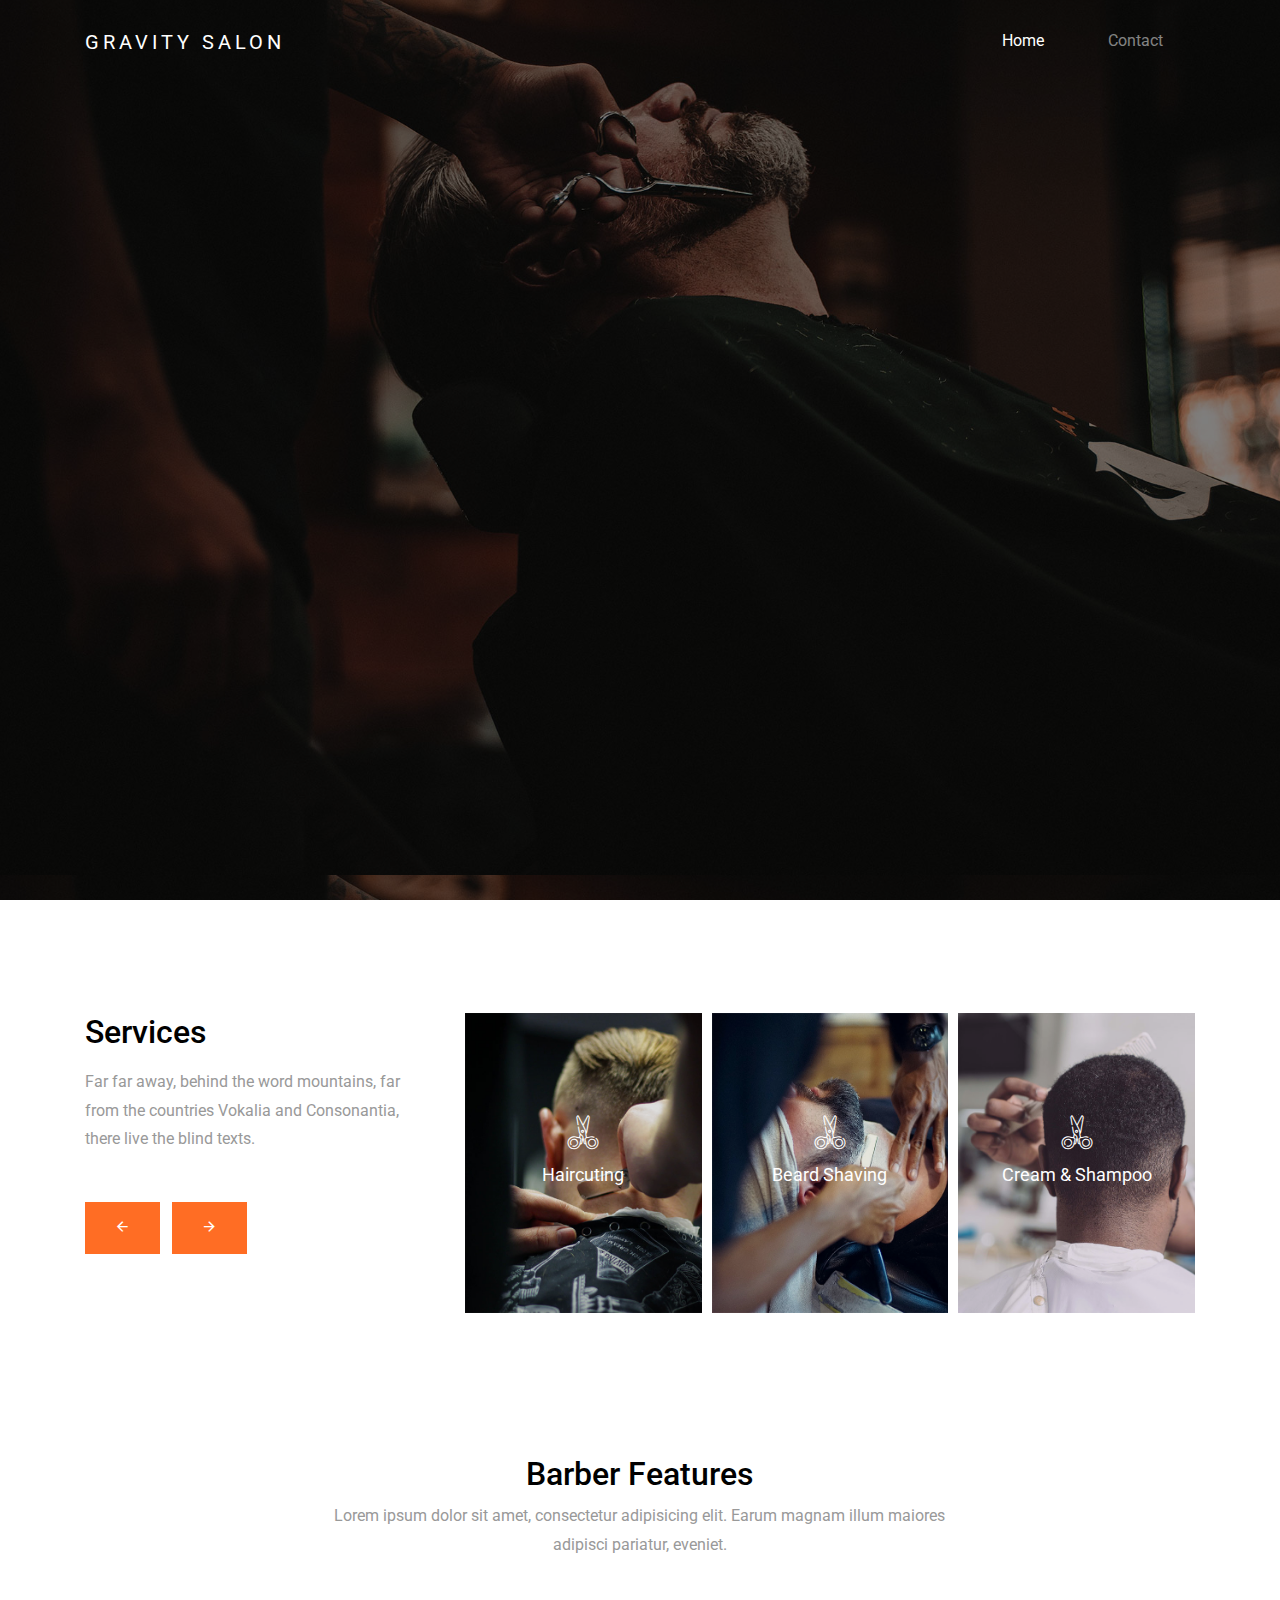
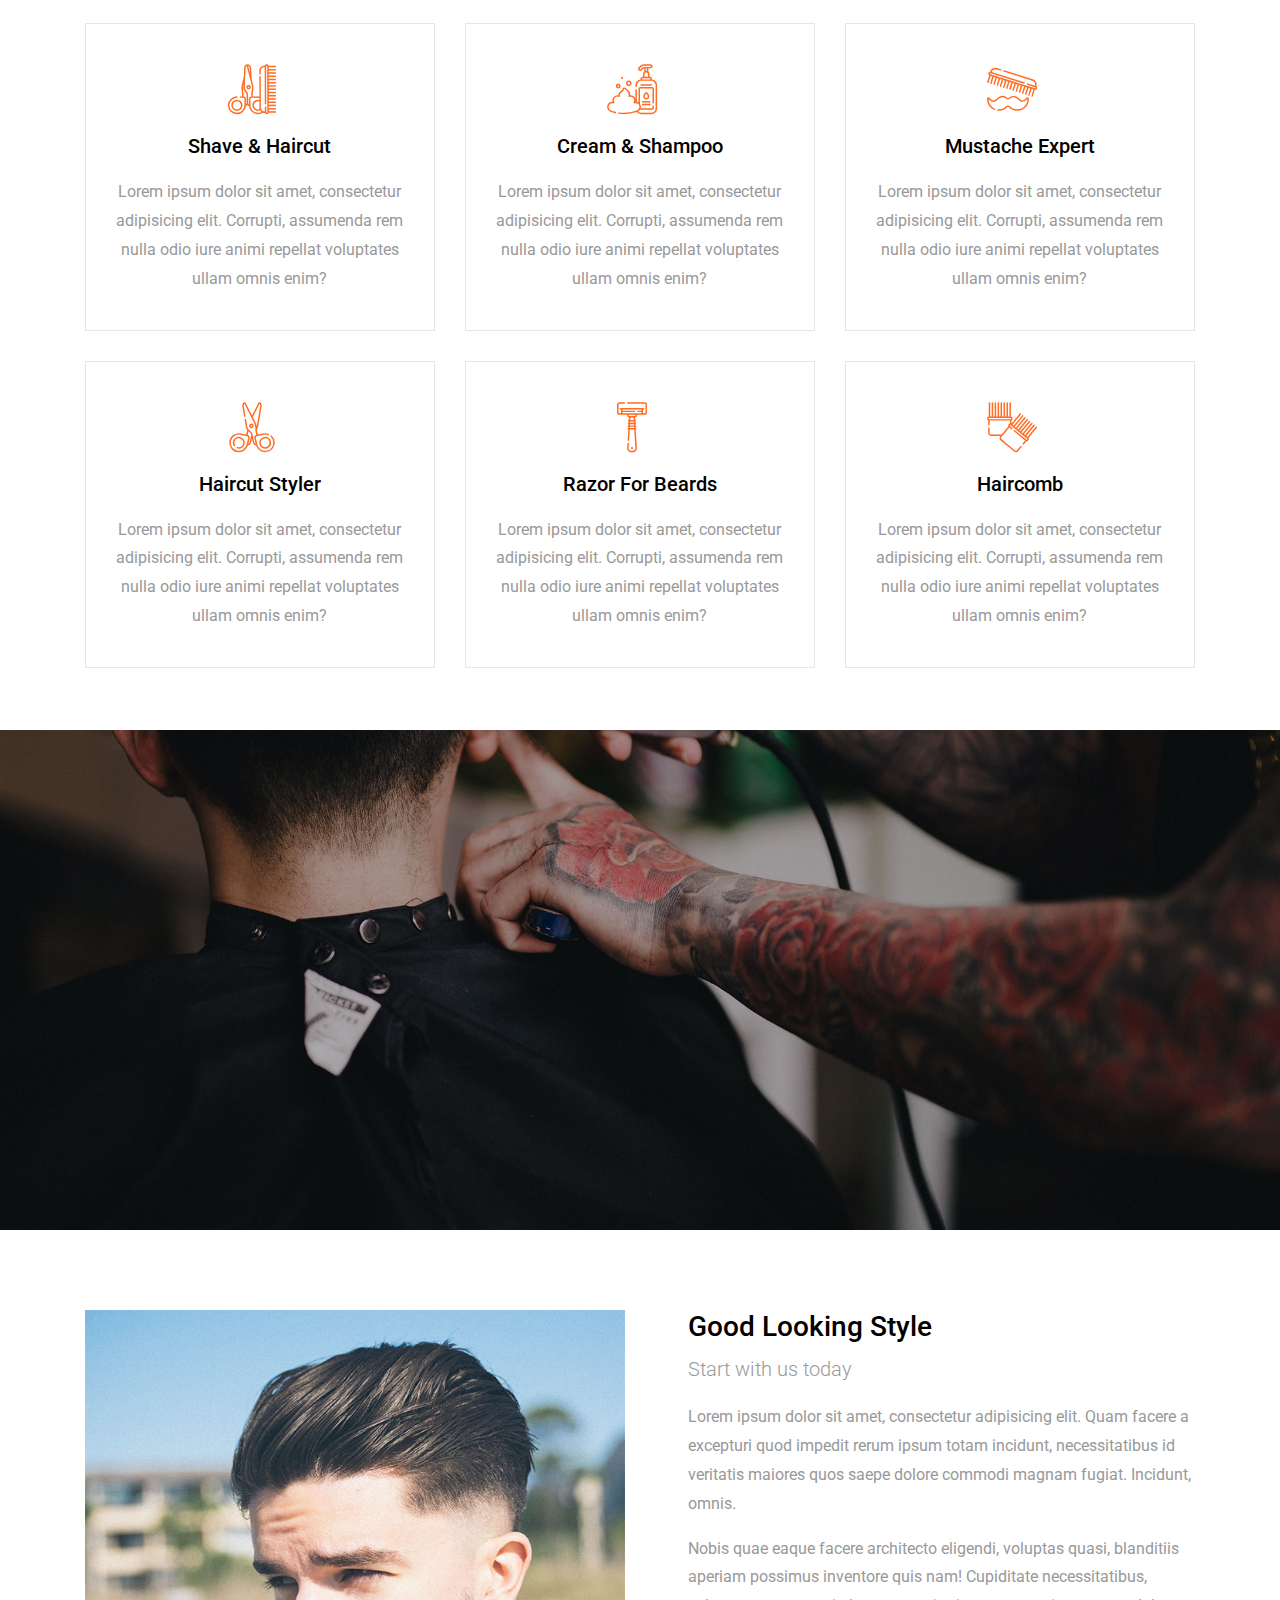
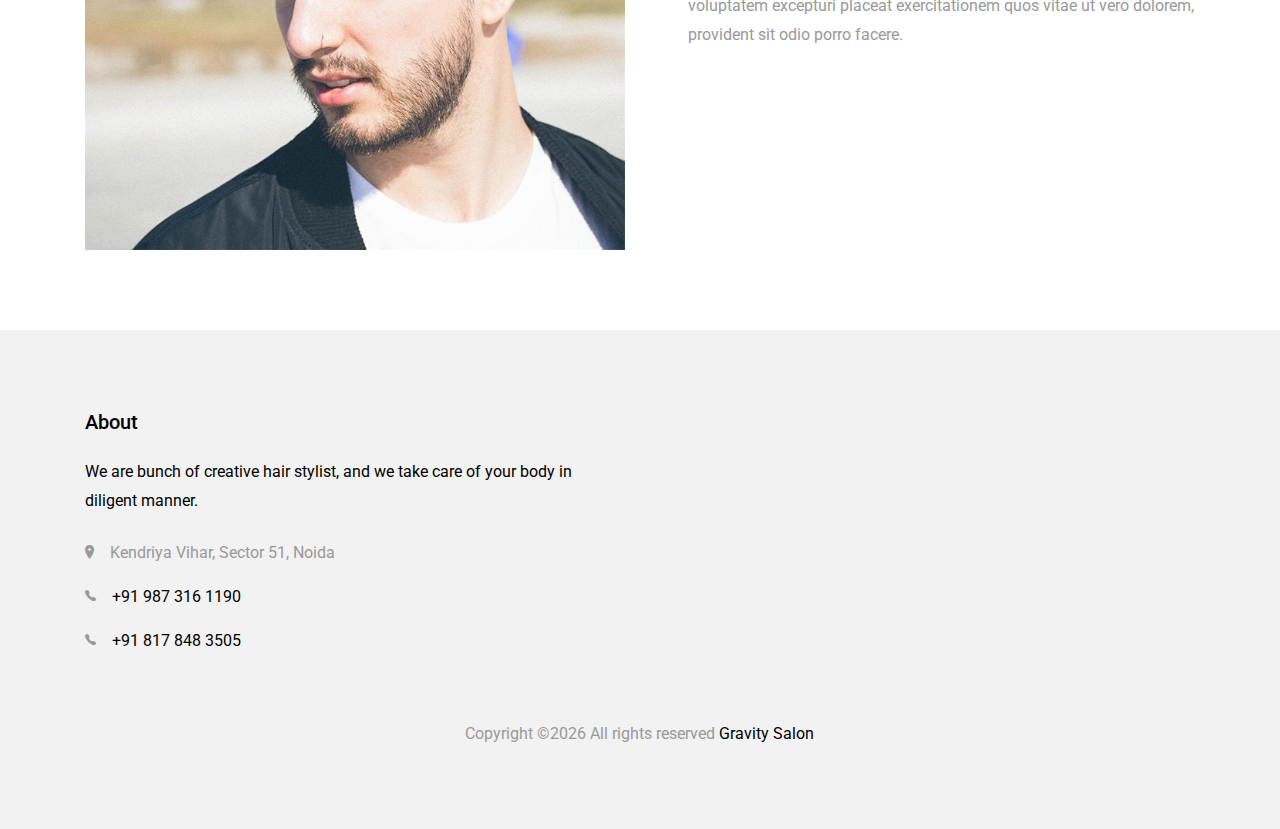
<file: index.html>
<!doctype html>
<html lang="en">
  <head>
    <title>Gravity Salon | Sector 51, Noida</title>
    <meta charset="utf-8">
    <meta name="viewport" content="width=device-width, initial-scale=1, shrink-to-fit=no">

    <link href="https://fonts.googleapis.com/css?family=Roboto:300,400,700" rel="stylesheet"> 

    <link rel="stylesheet" href="css/bootstrap.css">
    <link rel="stylesheet" href="css/animate.css">
    <link rel="stylesheet" href="css/owl.carousel.min.css">
    <link rel="stylesheet" href="css/magnific-popup.css">

    <link rel="stylesheet" href="fonts/ionicons/css/ionicons.min.css">
    <link rel="stylesheet" href="fonts/fontawesome/css/font-awesome.min.css">
    <link rel="stylesheet" href="fonts/flaticon/font/flaticon.css">
    

    <!-- Theme Style -->
    <link rel="stylesheet" href="css/style.css">
  </head>
  <body>
    
    <header role="banner">
     
      <nav class="navbar navbar-expand-md navbar-dark bg-light">
        <div class="container">
          <a class="navbar-brand" href="index.html">Gravity Salon</a>
          <button class="navbar-toggler" type="button" data-toggle="collapse" data-target="#navbarsExample05" aria-controls="navbarsExample05" aria-expanded="false" aria-label="Toggle navigation">
            <span class="navbar-toggler-icon"></span>
            <div>Menu</div>
          </button>

          <div class="collapse navbar-collapse navbar-light" id="navbarsExample05">
            <ul class="navbar-nav ml-auto pl-lg-5 pl-0">
              <li class="nav-item">
                <a class="nav-link active" href="index.html">Home</a>
              </li>
              
              <li class="nav-item">
                <a class="nav-link" href="contact.html">Contact</a>
              </li>
            </ul>
            
          </div>
        </div>
      </nav>
    </header>
    <!-- END header -->

    <section class="site-hero overlay" data-stellar-background-ratio="0.5" style="background-image: url(images/big_image_1.jpg);">
      <div class="container">
        <div class="row align-items-center site-hero-inner justify-content-center">
          <div class="col-md-8 text-center">

            <div class="mb-5 element-animate">
              <img src="images/banner-text.png" alt="Image placeholder" class="img-md-fluid">
            </div>

          </div>
        </div>
      </div>
    </section>
    <!-- END section -->

    <section class="quick-info element-animate" data-animate-effect="fadeInLeft">
      <div class="container">
        <div class="row">
          <div class="col-lg-8 bgcolor">
            <div class="row">
              <div class="col-md-4 mb-3">
                <div class="media">
                  <div class="mr-3 icon-wrap"><span class="icon ion-ios-telephone"></span></div>
                  <div class="media-body">
                    <h5><a href="tel:+91 987 316 1190">+91 987 316 1190</a></h5>
                    <h5><a href="tel:+91 817 848 3505">+91 817 848 3505</a></h5>
                    <p>Call us 24/7 we will get back to you ASAP</p>
                  </div>
                </div>
              </div>
              <div class="col-md-4 mb-3">
                <div class="media">
                  <div class="mr-3 icon-wrap"><span class="icon ion-location"></span></div>
                  <div class="media-body">
                    <h5>Kendriya Vihar, Sector 51</h5>
                    <p>Noida, UP</p>
                  </div>
                </div>
              </div>
              <div class="col-md-4 mb-3">
                <div class="media">
                  <div class="mr-3 icon-wrap"><span class="icon ion-android-time"></span></div>
                  <div class="media-body">
                    <h5>Daily: 7 am - 11 pm</h5>
                    <p>We are open all 7 days in a week.</p>
                  </div>
                </div>
              </div>
            </div>
          </div>
        </div>
      </div>
    </section>
    <!-- END section -->


    <section class="site-section">
      <div class="container">
        <div class="row">
          <div class="col-md-4 pr-5">
            
            <h2 class="mb-3">Services</h2>
            <p class="mb-5">Far far away, behind the word mountains, far from the countries Vokalia and Consonantia, there live the blind texts. </p>
            
            <div class="mb-3 custom-nav">
              <a href="#" class="btn btn-primary btn-sm custom-prev mr-2 mb-2"><span class="ion-android-arrow-back"></span></a> 
              <a href="#" class="btn btn-primary btn-sm custom-next mr-2 mb-2"><span class="ion-android-arrow-forward"></span></a>
            </div>
          </div>
          <div class="col-md-8">
            <div class="row">
              <div class="col-md-12 slider-wrap">
                <div class="owl-carousel owl-theme no-nav js-carousel-1">
                  
                  <a href="#" class="img-bg" style="background-image: url('images/img_2.jpg')">
                    <div class="text">
                      <span class="icon custom-icon flaticon-scissors"></span>
                      <h2>Haircuting</h2>
                      <p>Read More</p>
                    </div>
                  </a>

                  <a href="#" class="img-bg" style="background-image: url('images/img_1.jpg')">
                    <div class="text">
                      <span class="icon custom-icon flaticon-scissors"></span>
                      <h2>Beard Shaving</h2>
                      <p>Read More</p>
                    </div>
                  </a>

                  <a href="#" class="img-bg last" style="background-image: url('images/img_3.jpg')">
                    <div class="text">
                      <span class="icon custom-icon flaticon-scissors"></span>
                      <h2>Cream &amp; Shampoo</h2>
                      <p>Read More</p>
                    </div>
                  </a>

                  <a href="#" class="img-bg" style="background-image: url('images/img_2.jpg')">
                    <div class="text">
                      <span class="icon custom-icon flaticon-scissors"></span>
                      <h2>Haircuting</h2>
                      <p>Read More</p>
                    </div>
                  </a>

                  <a href="#" class="img-bg" style="background-image: url('images/img_1.jpg')">
                    <div class="text">
                      <span class="icon custom-icon flaticon-scissors"></span>
                      <h2>Beard Shaving</h2>
                      <p>Read More</p>
                    </div>
                  </a>

                  <a href="#" class="img-bg last" style="background-image: url('images/img_3.jpg')">
                    <div class="text">
                      <span class="icon custom-icon flaticon-scissors"></span>
                      <h2>Cream &amp; Shampoo</h2>
                      <p>Read More</p>
                    </div>
                  </a>
                  <a href="#" class="img-bg" style="background-image: url('images/img_2.jpg')">
                    <div class="text">
                      <span class="icon custom-icon flaticon-scissors"></span>
                      <h2>Haircuting</h2>
                      <p>Read More</p>
                    </div>
                  </a>

                  <a href="#" class="img-bg" style="background-image: url('images/img_1.jpg')">
                    <div class="text">
                      <span class="icon custom-icon flaticon-scissors"></span>
                      <h2>Beard Shaving</h2>
                      <p>Read More</p>
                    </div>
                  </a>

                  <a href="#" class="img-bg last" style="background-image: url('images/img_3.jpg')">
                    <div class="text">
                      <span class="icon custom-icon flaticon-scissors"></span>
                      <h2>Cream &amp; Shampoo</h2>
                      <p>Read More</p>
                    </div>
                  </a>
                  <a href="#" class="img-bg" style="background-image: url('images/img_2.jpg')">
                    <div class="text">
                      <span class="icon custom-icon flaticon-scissors"></span>
                      <h2>Haircuting</h2>
                      <p>Read More</p>
                    </div>
                  </a>

                  <a href="#" class="img-bg" style="background-image: url('images/img_1.jpg')">
                    <div class="text">
                      <span class="icon custom-icon flaticon-scissors"></span>
                      <h2>Beard Shaving</h2>
                      <p>Read More</p>
                    </div>
                  </a>

                  <a href="#" class="img-bg last" style="background-image: url('images/img_3.jpg')">
                    <div class="text">
                      <span class="icon custom-icon flaticon-scissors"></span>
                      <h2>Cream &amp; Shampoo</h2>
                      <p>Read More</p>
                    </div>
                  </a>

                </div>
              </div>
            </div>
          </div>
        </div>
      </div>
    </section>
    <!-- END section -->

    <section class="site-section">
      <div class="container">
        <div class="row justify-content-center mb-5">
          <div class="col-md-7 text-center">
            <h2>Barber Features</h2>
            <p>Lorem ipsum dolor sit amet, consectetur adipisicing elit. Earum magnam illum maiores adipisci pariatur, eveniet.</p>
          </div>
        </div>
        <div class="row">
          <div class="col-md-4">

            <div class="media d-block media-feature text-center">
              <div class="mr-3 icon-wrap"><span class="custom-icon flaticon-scissors-1"></span></div>
              <div class="media-body">
                <h3>Shave &amp; Haircut</h3>
                <p>Lorem ipsum dolor sit amet, consectetur adipisicing elit. Corrupti, assumenda rem nulla odio iure animi repellat voluptates ullam omnis enim?</p>
              </div>
            </div>

          </div>
          <div class="col-md-4">
            <div class="media d-block media-feature text-center">
              <div class="mr-3 icon-wrap"><span class="custom-icon flaticon-cream"></span></div>
              <div class="media-body">
                <h3>Cream &amp; Shampoo</h3>
                <p>Lorem ipsum dolor sit amet, consectetur adipisicing elit. Corrupti, assumenda rem nulla odio iure animi repellat voluptates ullam omnis enim?</p>
              </div>
            </div>
          </div>
          <div class="col-md-4">
            <div class="media d-block media-feature text-center">
              <div class="mr-3 icon-wrap"><span class="custom-icon flaticon-moustache"></span></div>
              <div class="media-body">
                <h3>Mustache Expert</h3>
                <p>Lorem ipsum dolor sit amet, consectetur adipisicing elit. Corrupti, assumenda rem nulla odio iure animi repellat voluptates ullam omnis enim?</p>
              </div>
            </div>
          </div>
        </div>

        <div class="row">
          <div class="col-md-4">

            <div class="media d-block media-feature text-center">
              <div class="mr-3 icon-wrap"><span class="custom-icon flaticon-scissors"></span></div>
              <div class="media-body">
                <h3>Haircut Styler</h3>
                <p>Lorem ipsum dolor sit amet, consectetur adipisicing elit. Corrupti, assumenda rem nulla odio iure animi repellat voluptates ullam omnis enim?</p>
              </div>
            </div>

          </div>
          <div class="col-md-4">
            <div class="media d-block media-feature text-center">
              <div class="mr-3 icon-wrap"><span class="custom-icon flaticon-razor"></span></div>
              <div class="media-body">
                <h3>Razor For Beards</h3>
                <p>Lorem ipsum dolor sit amet, consectetur adipisicing elit. Corrupti, assumenda rem nulla odio iure animi repellat voluptates ullam omnis enim?</p>
              </div>
            </div>
          </div>
          <div class="col-md-4">
            <div class="media d-block media-feature text-center">
              <div class="mr-3 icon-wrap"><span class="custom-icon flaticon-hair-comb"></span></div>
              <div class="media-body">
                <h3>Haircomb</h3>
                <p>Lorem ipsum dolor sit amet, consectetur adipisicing elit. Corrupti, assumenda rem nulla odio iure animi repellat voluptates ullam omnis enim?</p>
              </div>
            </div>
          </div>
        </div>
      </div>
    </section>
    <!-- END section -->

    <section class="section-cover cta" data-stellar-background-ratio="0.5" style="background-image: url(images/big_image_2.jpg);">
      <div class="container">
        <div class="row justify-content-center align-items-center intro">
          <div class="col-md-8 text-center element-animate">
            <h2 class="mb-4"><span>Appoint a Haircut/Shaving and other beauty services.</span> We are just a call away.</h2>
            <p><a href="tel:+91 987 316 1190" class="btn btn-black">Make an Appointment: Call Now 987 316 1190</a></p>
          </div>
        </div>
      </div>
    </section>
    <!-- END section -->

    <section class="site-section">
      <div class="container">
        <div class="row">
          <div class="col-md-6 video-wrap mb-5">
            <img src="images/img_5.jpg" alt="Image placeholder" class="img-fluid">
            
          </div>
          <div class="col-md-6 pl-md-5">
            <h3>Good Looking Style</h3>
            <p class="lead">Start with us today</p>
            <p>Lorem ipsum dolor sit amet, consectetur adipisicing elit. Quam facere a excepturi quod impedit rerum ipsum totam incidunt, necessitatibus id veritatis maiores quos saepe dolore commodi magnam fugiat. Incidunt, omnis.</p>
            <p>Nobis quae eaque facere architecto eligendi, voluptas quasi, blanditiis aperiam possimus inventore quis nam! Cupiditate necessitatibus, voluptatem excepturi placeat exercitationem quos vitae ut vero dolorem, provident sit odio porro facere.</p>
          </div>
        </div>
      </div>
    </section>
    <!-- END section -->
    
    
   
    <footer class="site-footer">
      <div class="container">
        <div class="row mb-5">
          <div class="col-md-6">
            <h3 class="mb-4">About</h3>
            <p class="mb-4">We are bunch of creative hair stylist, and we take care of your body in diligent manner.</p>
            <ul class="list-unstyled ">
              <li class="d-flex"><span class="mr-3"><span class="icon ion-ios-location"></span></span><span class="">Kendriya Vihar, Sector 51, Noida</span></li>
              <li class="d-flex"><span class="mr-3"><span class="icon ion-ios-telephone"></span></span><span class=""><a href="tel:+91 987 316 1190">+91 987 316 1190</a></span></li>
              <li class="d-flex"><span class="mr-3"><span class="icon ion-ios-telephone"></span></span><span class=""><a href="tel:+91 817 848 3505">+91 817 848 3505</a></span></li>
              
            </ul>
          </div>
        
        </div>
        <div class="row justify-content-center">
          <div class="col-md-7 text-center">
           
Copyright &copy;<script>document.write(new Date().getFullYear());</script> All rights reserved <a href="/" target="_blank">Gravity Salon</a>

          </div>
        </div>
      </div>
    </footer>
    <!-- END footer -->
    
    <!-- loader -->
    <div id="loader" class="show fullscreen"><svg class="circular" width="48px" height="48px"><circle class="path-bg" cx="24" cy="24" r="22" fill="none" stroke-width="4" stroke="#eeeeee"/><circle class="path" cx="24" cy="24" r="22" fill="none" stroke-width="4" stroke-miterlimit="10" stroke="#f4b214"/></svg></div>

    <script src="js/jquery-3.2.1.min.js"></script>
    <script src="js/jquery-migrate-3.0.0.js"></script>
    <script src="js/popper.min.js"></script>
    <script src="js/bootstrap.min.js"></script>
    <script src="js/owl.carousel.min.js"></script>
    <script src="js/jquery.waypoints.min.js"></script>
    <script src="js/jquery.stellar.min.js"></script>

    <script src="js/jquery.magnific-popup.min.js"></script>
    <script src="js/magnific-popup-options.js"></script>

    <script src="js/main.js"></script>
  </body>
</html>
</file>
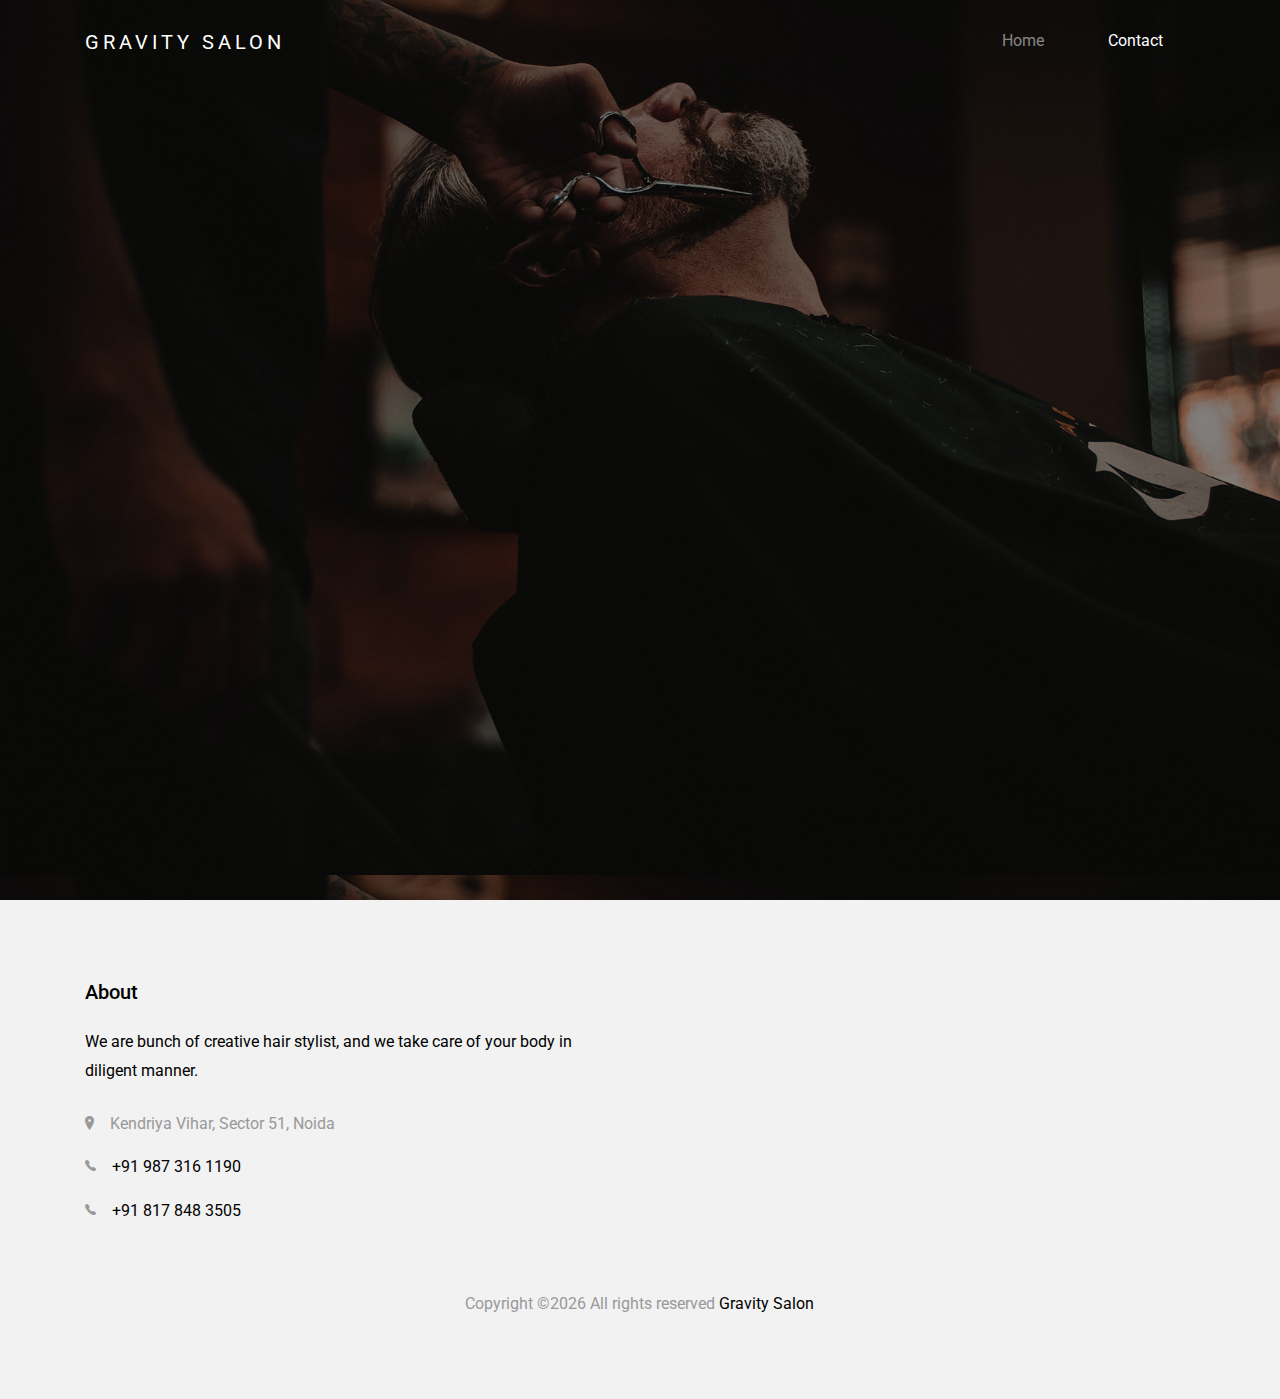
<file: contact.html>
<!doctype html>
<html lang="en">
  <head>
    <title>Gravity Salon | Sector 51, Noida</title>
    <meta charset="utf-8">
    <meta name="viewport" content="width=device-width, initial-scale=1, shrink-to-fit=no">

    <link href="https://fonts.googleapis.com/css?family=Roboto:300,400,700" rel="stylesheet"> 

    <link rel="stylesheet" href="css/bootstrap.css">
    <link rel="stylesheet" href="css/animate.css">
    <link rel="stylesheet" href="css/owl.carousel.min.css">
    <link rel="stylesheet" href="css/magnific-popup.css">

    <link rel="stylesheet" href="fonts/ionicons/css/ionicons.min.css">
    <link rel="stylesheet" href="fonts/fontawesome/css/font-awesome.min.css">
    <link rel="stylesheet" href="fonts/flaticon/font/flaticon.css">
    

    <!-- Theme Style -->
    <link rel="stylesheet" href="css/style.css">
  </head>
  <body>
    
    <header role="banner">
     
      <nav class="navbar navbar-expand-md navbar-dark bg-light">
        <div class="container">
          <a class="navbar-brand" href="index.html">Gravity Salon</a>
          <button class="navbar-toggler" type="button" data-toggle="collapse" data-target="#navbarsExample05" aria-controls="navbarsExample05" aria-expanded="false" aria-label="Toggle navigation">
            <span class="navbar-toggler-icon"></span>
            <div>Menu</div>
          </button>

          <div class="collapse navbar-collapse navbar-light" id="navbarsExample05">
            <ul class="navbar-nav ml-auto pl-lg-5 pl-0">
              <li class="nav-item">
                <a class="nav-link" href="index.html">Home</a>
              </li>
              <li class="nav-item">
                <a class="nav-link active" href="contact.html">Contact</a>
              </li>
            </ul>
            
          </div>
        </div>
      </nav>
    </header>
    <!-- END header -->

    <section class="site-hero overlay" data-stellar-background-ratio="0.5" style="background-image: url(images/big_image_1.jpg);">
      <div class="container">
        <div class="row align-items-center site-hero-inner justify-content-center">
          <div class="col-md-8 text-center">

            <div class="mb-5 element-animate">
              <h1 class="mb-4">Contact Us</h1>
               <h5><a href="tel:+91 987 316 1190">+91 987 316 1190</a></h5>
                    <h5><a href="tel:+91 817 848 3505">+91 817 848 3505</a></h5>
                    <p>Call us 24/7 we will get back to you ASAP</p>
            </div>

          </div>
        </div>
      </div>
    </section>

    



    
    
<footer class="site-footer">
      <div class="container">
        <div class="row mb-5">
          <div class="col-md-6">
            <h3 class="mb-4">About</h3>
            <p class="mb-4">We are bunch of creative hair stylist, and we take care of your body in diligent manner.</p>
            <ul class="list-unstyled ">
              <li class="d-flex"><span class="mr-3"><span class="icon ion-ios-location"></span></span><span class="">Kendriya Vihar, Sector 51, Noida</span></li>
              <li class="d-flex"><span class="mr-3"><span class="icon ion-ios-telephone"></span></span><span class=""><a href="tel:+91 987 316 1190">+91 987 316 1190</a></span></li>
              <li class="d-flex"><span class="mr-3"><span class="icon ion-ios-telephone"></span></span><span class=""><a href="tel:+91 817 848 3505">+91 817 848 3505</a></span></li>
              
            </ul>
          </div>
          
        </div>
        <div class="row justify-content-center">
          <div class="col-md-7 text-center">
           
Copyright &copy;<script>document.write(new Date().getFullYear());</script> All rights reserved <a href="/" target="_blank">Gravity Salon</a>

          </div>
        </div>
      </div>
    </footer>
    <!-- END footer -->
    
    <!-- loader -->
    <div id="loader" class="show fullscreen"><svg class="circular" width="48px" height="48px"><circle class="path-bg" cx="24" cy="24" r="22" fill="none" stroke-width="4" stroke="#eeeeee"/><circle class="path" cx="24" cy="24" r="22" fill="none" stroke-width="4" stroke-miterlimit="10" stroke="#f4b214"/></svg></div>

    <script src="js/jquery-3.2.1.min.js"></script>
    <script src="js/jquery-migrate-3.0.0.js"></script>
    <script src="js/popper.min.js"></script>
    <script src="js/bootstrap.min.js"></script>
    <script src="js/owl.carousel.min.js"></script>
    <script src="js/jquery.waypoints.min.js"></script>
    <script src="js/jquery.stellar.min.js"></script>

    <script src="js/jquery.magnific-popup.min.js"></script>
    <script src="js/magnific-popup-options.js"></script>

    <script src="js/main.js"></script>
  </body>
</html>
</file>
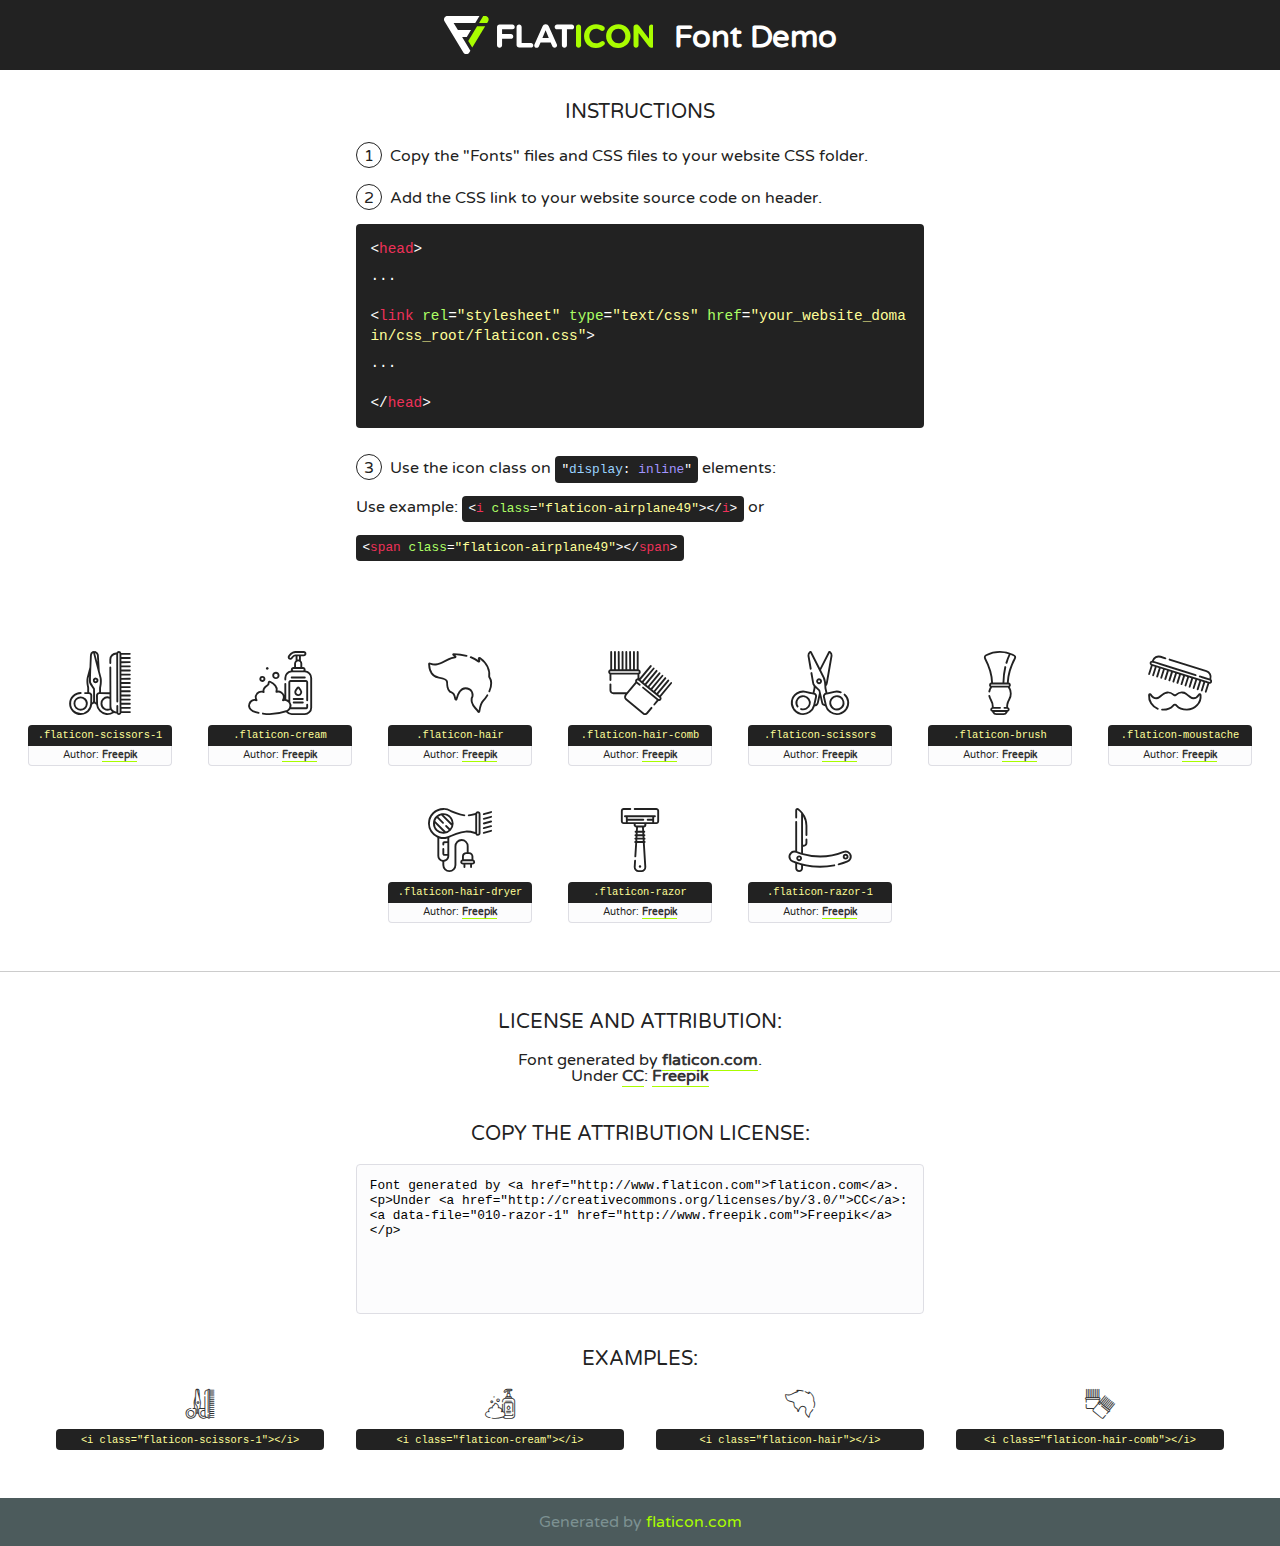
<file: fonts/flaticon/font/flaticon.html>
<!DOCTYPE html>
<!--
  Flaticon icon font: Flaticon
  Creation date: 02/04/2018 00:51
-->
<html>
<!DOCTYPE html>
<html>

<head>
    <title>Flaticon WebFont</title>
    <link href="http://fonts.googleapis.com/css?family=Varela+Round" rel="stylesheet" type="text/css" />
    <link rel="stylesheet" type="text/css" href="flaticon.css">
    <meta charset="UTF-8">
    <style>
    html, body, div, span, applet, object, iframe,
    h1, h2, h3, h4, h5, h6, p, blockquote, pre,
    a, abbr, acronym, address, big, cite, code,
    del, dfn, em, img, ins, kbd, q, s, samp,
    small, strike, strong, sub, sup, tt, var,
    b, u, i, center,
    dl, dt, dd, ol, ul, li,
    fieldset, form, label, legend,
    table, caption, tbody, tfoot, thead, tr, th, td,
    article, aside, canvas, details, embed, 
    figure, figcaption, footer, header, hgroup, 
    menu, nav, output, ruby, section, summary,
    time, mark, audio, video {
        margin: 0;
        padding: 0;
        border: 0;
        font-size: 100%;
        font: inherit;
        vertical-align: baseline;
    }
    /* HTML5 display-role reset for older browsers */
    article, aside, details, figcaption, figure, 
    footer, header, hgroup, menu, nav, section {
        display: block;
    }
    body {
        line-height: 1;
    }
    ol, ul {
        list-style: none;
    }
    blockquote, q {
        quotes: none;
    }
    blockquote:before, blockquote:after,
    q:before, q:after {
        content: '';
        content: none;
    }
    table {
        border-collapse: collapse;
        border-spacing: 0;
    }
    body {
        font-family: 'Varela Round', Helvetica, Arial, sans-serif;
        font-size: 16px;
        color: #222;
    }
    a {
        color: #333;
        border-bottom: 1px solid #a9fd00;
        font-weight: bold;
        text-decoration: none;
    }
    * {
        -moz-box-sizing: border-box;
        -webkit-box-sizing: border-box;
        box-sizing: border-box;
        margin: 0;
        padding: 0;
    }
    [class^="flaticon-"]:before, [class*=" flaticon-"]:before, [class^="flaticon-"]:after, [class*=" flaticon-"]:after {
        font-family: Flaticon;
        font-size: 30px;
        font-style: normal;
        margin-left: 20px;
        color: #333;
    }
    .wrapper {
        max-width: 600px;
        margin: auto;
        padding: 0 1em;
    }
    .title {
        font-size: 1.25em;
        text-align: center;
        margin-bottom: 1em;
        text-transform: uppercase;
    }
    header {
        text-align: center;
        background-color: #222;
        color: #fff;
        padding: 1em;
    }
    header .logo {
        width: 210px;
        height: 38px;
        display: inline-block;
        vertical-align: middle;
        margin-right: 1em;
        border: none;
    }
    header strong {
        font-size: 1.95em;
        font-weight: bold;
        vertical-align: middle;
        margin-top: 5px;
        display: inline-block;
    }
    .demo {
        margin: 2em auto;
        line-height: 1.25em;
    }
    .demo ul li {
        margin-bottom: 1em;
    }
    .demo ul li .num {
        color: #222;
        border-radius: 20px;
        display: inline-block;
        width: 26px;
        padding: 3px;
        height: 26px;
        text-align: center;
        margin-right: 0.5em;
        border: 1px solid #222;
    }
    .demo ul li code {
        background-color: #222;
        border-radius: 4px;
        padding: 0.25em 0.5em;
        display: inline-block;
        color: #fff;
        font-family: Consolas,Monaco,Lucida Console,Liberation Mono,DejaVu Sans Mono,Bitstream Vera Sans Mono,Courier New, monospace;
        font-weight: lighter;
        margin-top: 1em;
        font-size: 0.8em;
        word-break: break-all;
    }
    .demo ul li code.big {
        padding: 1em;
        font-size: 0.9em;
    }
    .demo ul li code .red {
        color: #EF3159;
    }
    .demo ul li code .green {
        color: #ACFF65;
    }
    .demo ul li code .yellow {
        color: #FFFF99;
    }
    .demo ul li code .blue {
        color: #99D3FF;
    }
    .demo ul li code .purple {
        color: #A295FF;
    }
    .demo ul li code .dots {
        margin-top: 0.5em;
        display: block;
    }
    #glyphs {
        border-bottom: 1px solid #ccc;
        padding: 2em 0;
        text-align: center;
    }
    .glyph {
        display: inline-block;
        width: 9em;
        margin: 1em;
        text-align: center;
        vertical-align: top;
        background: #FFF;
    }
    .glyph .glyph-icon {
        padding: 10px;
        display: block;
        font-family:"Flaticon";
        font-size: 64px;
        line-height: 1;
    }
    .glyph .glyph-icon:before {
        font-size: 64px;
        color: #222;
        margin-left: 0;
    }
    .class-name {
        font-size: 0.65em;
        background-color: #222;
        color: #fff;
        border-radius: 4px 4px 0 0;
        padding: 0.5em;
        color: #FFFF99;
        font-family: Consolas,Monaco,Lucida Console,Liberation Mono,DejaVu Sans Mono,Bitstream Vera Sans Mono,Courier New, monospace;
    }
    .author-name {
        font-size: 0.6em;
        background-color: #fcfcfd;
        border: 1px solid #DEDEE4;
        border-top: 0;
        border-radius: 0 0 4px 4px;
        padding: 0.5em;
    }
    .class-name:last-child {
        font-size: 10px;
        color:#888;
    }
    .class-name:last-child a {
        font-size: 10px;
        color:#555;
    }
    .class-name:last-child a:hover {
        color:#a9fd00;
    }
    .glyph > input {
        display: block;
        width: 100px;
        margin: 5px auto;
        text-align: center;
        font-size: 12px;
        cursor: text;
    }
    .glyph > input.icon-input {
        font-family:"Flaticon";
        font-size: 16px;
        margin-bottom: 10px;
    }
    .attribution .title {
        margin-top: 2em;
    }
    .attribution textarea {
        background-color: #fcfcfd;
        padding: 1em;
        border: none;
        box-shadow: none;
        border: 1px solid #DEDEE4;
        border-radius: 4px;
        resize: none;
        width: 100%;
        height: 150px;
        font-size: 0.8em;
        font-family: Consolas,Monaco,Lucida Console,Liberation Mono,DejaVu Sans Mono,Bitstream Vera Sans Mono,Courier New, monospace;
        -webkit-appearance: none;
    }
    .iconsuse {
        margin: 2em auto;
        text-align: center;
        max-width: 1200px;
    }
    .iconsuse:after {
        content: '';
        display: table;
        clear: both;
    }
    .iconsuse .image {
        float: left;
        width: 25%;
        padding: 0 1em;
    }
    .iconsuse .image p {
        margin-bottom: 1em;
    }
    .iconsuse .image span {
        display: block;
        font-size: 0.65em;
        background-color: #222;
        color: #fff;
        border-radius: 4px;
        padding: 0.5em;
        color: #FFFF99;
        margin-top: 1em;
        font-family: Consolas,Monaco,Lucida Console,Liberation Mono,DejaVu Sans Mono,Bitstream Vera Sans Mono,Courier New, monospace;
    }
    #footer {
        text-align: center;
        background-color: #4C5B5C;
        color: #7c9192;
        padding: 1em;
    }
    #footer a {
        border: none;
        color: #a9fd00;
        font-weight: normal;
    }
    @media (max-width: 960px) {
        .iconsuse .image {
            width: 50%;
        }
    }
    @media (max-width: 560px) {
        .iconsuse .image {
            width: 100%;
        }
    }
    </style>
</head>

<body class="characters-off">

    <header>
        <a href="http://www.flaticon.com" target="_blank" class="logo">
            <svg version="1.1" xmlns="http://www.w3.org/2000/svg" xmlns:xlink="http://www.w3.org/1999/xlink" xmlns:a="http://ns.adobe.com/AdobeSVGViewerExtensions/3.0/" viewBox="0 0 560.875 102.036" enable-background="new 0 0 560.875 102.036" xml:space="preserve">
                <defs>
                </defs>
                <g>
                    <g class="letters">
                        <path fill="#ffffff" d="M141.596,29.675c0-3.777,2.985-6.767,6.764-6.767h34.438c3.426,0,6.15,2.728,6.15,6.15
                        c0,3.43-2.724,6.149-6.15,6.149h-27.674v13.091h23.719c3.429,0,6.151,2.724,6.151,6.15c0,3.43-2.723,6.149-6.151,6.149h-23.719
                        v17.574c0,3.773-2.986,6.761-6.764,6.761c-3.779,0-6.764-2.989-6.764-6.761V29.675z"></path>
                        <path fill="#ffffff" d="M193.844,29.149c0-3.781,2.985-6.767,6.764-6.767c3.776,0,6.763,2.985,6.763,6.767v42.957h25.039
                        c3.426,0,6.149,2.726,6.149,6.153c0,3.425-2.723,6.15-6.149,6.15h-31.802c-3.779,0-6.764-2.986-6.764-6.768V29.149z"></path>
                        <path fill="#ffffff" d="M241.891,75.71l21.438-48.407c1.492-3.341,4.215-5.357,7.906-5.357h0.792
                        c3.686,0,6.323,2.017,7.815,5.357l21.439,48.407c0.436,0.967,0.701,1.845,0.701,2.723c0,3.602-2.809,6.501-6.414,6.501
                        c-3.161,0-5.269-1.845-6.499-4.655l-4.132-9.661h-27.059l-4.301,10.102c-1.144,2.631-3.426,4.214-6.237,4.214
                        c-3.517,0-6.24-2.81-6.24-6.325C241.1,77.64,241.451,76.677,241.891,75.71z M279.932,58.666l-8.521-20.297l-8.526,20.297H279.932
                        z"></path>
                        <path fill="#ffffff" d="M314.864,35.387H301.86c-3.429,0-6.239-2.813-6.239-6.238c0-3.429,2.811-6.24,6.239-6.24h39.533
                        c3.426,0,6.237,2.811,6.237,6.24c0,3.425-2.811,6.238-6.237,6.238h-13.001v42.785c0,3.773-2.99,6.761-6.764,6.761
                        c-3.779,0-6.764-2.989-6.764-6.761V35.387z"></path>
                        <path fill="#A9FD00" d="M352.615,29.149c0-3.781,2.985-6.767,6.767-6.767c3.774,0,6.761,2.985,6.761,6.767v49.024
                        c0,3.773-2.987,6.761-6.761,6.761c-3.781,0-6.767-2.989-6.767-6.761V29.149z"></path>
                        <path fill="#A9FD00" d="M374.132,53.836v-0.179c0-17.481,13.178-31.801,32.065-31.801c9.22,0,15.459,2.458,20.557,6.238
                        c1.402,1.054,2.637,2.985,2.637,5.357c0,3.692-2.985,6.59-6.681,6.59c-1.845,0-3.071-0.702-4.044-1.319
                        c-3.776-2.813-7.729-4.393-12.562-4.393c-10.364,0-17.831,8.611-17.831,19.154v0.173c0,10.542,7.291,19.329,17.831,19.329
                        c5.715,0,9.492-1.756,13.359-4.834c1.049-0.874,2.458-1.491,4.039-1.491c3.429,0,6.325,2.813,6.325,6.236
                        c0,2.106-1.056,3.78-2.282,4.834c-5.539,4.834-12.036,7.733-21.878,7.733C387.572,85.464,374.132,71.493,374.132,53.836z"></path>
                        <path fill="#A9FD00" d="M433.009,53.836v-0.179c0-17.481,13.79-31.801,32.766-31.801c18.981,0,32.592,14.143,32.592,31.628v0.173
                        c0,17.483-13.785,31.807-32.769,31.807C446.625,85.464,433.009,71.32,433.009,53.836z M484.224,53.836v-0.179
                        c0-10.539-7.725-19.326-18.626-19.326c-10.893,0-18.449,8.611-18.449,19.154v0.173c0,10.542,7.73,19.329,18.626,19.329
                        C476.676,72.986,484.224,64.378,484.224,53.836z"></path>
                        <path fill="#A9FD00" d="M506.233,29.321c0-3.774,2.99-6.763,6.767-6.763h1.401c3.252,0,5.183,1.583,7.029,3.953l26.093,34.265
                        V29.059c0-3.692,2.99-6.677,6.681-6.677c3.683,0,6.671,2.985,6.671,6.677v48.934c0,3.78-2.987,6.765-6.764,6.765h-0.436
                        c-3.257,0-5.188-1.581-7.034-3.953l-27.056-35.492v32.944c0,3.687-2.985,6.676-6.678,6.676c-3.683,0-6.673-2.989-6.673-6.676
                        V29.321z"></path>
                    </g>
                    <g class="insignia">
                        <path fill="#ffffff" d="M48.372,56.137h12.517l11.156-18.537H37.186L25.688,18.539h57.825L94.668,0H9.271
                        C5.925,0,2.842,1.801,1.198,4.716c-1.644,2.907-1.593,6.482,0.134,9.343l50.38,83.501c1.678,2.781,4.689,4.476,7.938,4.476
                        c3.246,0,6.257-1.695,7.935-4.476l2.898-4.804L48.372,56.137z"></path>
                        <g class="i">
                            <path fill="#A9FD00" d="M93.575,18.539h0.031v0.004l21.652,0.004l2.705-4.488c1.727-2.861,1.778-6.436,0.133-9.343
                            C116.454,1.801,113.371,0,110.026,0h-5.294L93.575,18.539z"></path>
                            <polygon fill="#A9FD00" points="88.291,27.356 64.725,66.486 75.519,84.404 109.942,27.356"></polygon>
                        </g>
                    </g>
                </g>
            </svg>
        </a>
        <strong>Font Demo</strong>
    </header>


    <section class="demo wrapper">

        <p class="title">Instructions</p>

        <ul>
            <li>
                <span class="num">1</span>Copy the "Fonts" files and CSS files to your website CSS folder.
            </li>
            <li>
                <span class="num">2</span>Add the CSS link to your website source code on header.
                <code class="big">
                    &lt;<span class="red">head</span>&gt;
                    <br/><span class="dots">...</span>
                    <br/>&lt;<span class="red">link</span> <span class="green">rel</span>=<span class="yellow">"stylesheet"</span> <span class="green">type</span>=<span class="yellow">"text/css"</span> <span class="green">href</span>=<span class="yellow">"your_website_domain/css_root/flaticon.css"</span>&gt;
                    <br/><span class="dots">...</span>
                    <br/>&lt;/<span class="red">head</span>&gt;
                </code>
            </li>

            <li>
                <p>
                    <span class="num">3</span>Use the icon class on <code>"<span class="blue">display</span>:<span class="purple"> inline</span>"</code> elements:
                    <br />
                    Use example: <code>&lt;<span class="red">i</span> <span class="green">class</span>=<span class="yellow">&quot;flaticon-airplane49&quot;</span>&gt;&lt;/<span class="red">i</span>&gt;</code> or <code>&lt;<span class="red">span</span> <span class="green">class</span>=<span class="yellow">&quot;flaticon-airplane49&quot;</span>&gt;&lt;/<span class="red">span</span>&gt;</code>
            </li>
        </ul>

    </section>




   <section id="glyphs">          
    
      
        <div class="glyph"><div class="glyph-icon flaticon-scissors-1"></div>
            <div class="class-name">.flaticon-scissors-1</div>
            <div class="author-name">Author: <a data-file="001-scissors-1" href="http://www.freepik.com">Freepik</a> </div> 
        </div>        
        
        <div class="glyph"><div class="glyph-icon flaticon-cream"></div>
            <div class="class-name">.flaticon-cream</div>
            <div class="author-name">Author: <a data-file="002-cream" href="http://www.freepik.com">Freepik</a> </div> 
        </div>        
        
        <div class="glyph"><div class="glyph-icon flaticon-hair"></div>
            <div class="class-name">.flaticon-hair</div>
            <div class="author-name">Author: <a data-file="003-hair" href="http://www.freepik.com">Freepik</a> </div> 
        </div>        
        
        <div class="glyph"><div class="glyph-icon flaticon-hair-comb"></div>
            <div class="class-name">.flaticon-hair-comb</div>
            <div class="author-name">Author: <a data-file="004-hair-comb" href="http://www.freepik.com">Freepik</a> </div> 
        </div>        
        
        <div class="glyph"><div class="glyph-icon flaticon-scissors"></div>
            <div class="class-name">.flaticon-scissors</div>
            <div class="author-name">Author: <a data-file="005-scissors" href="http://www.freepik.com">Freepik</a> </div> 
        </div>        
        
        <div class="glyph"><div class="glyph-icon flaticon-brush"></div>
            <div class="class-name">.flaticon-brush</div>
            <div class="author-name">Author: <a data-file="006-brush" href="http://www.freepik.com">Freepik</a> </div> 
        </div>        
        
        <div class="glyph"><div class="glyph-icon flaticon-moustache"></div>
            <div class="class-name">.flaticon-moustache</div>
            <div class="author-name">Author: <a data-file="007-moustache" href="http://www.freepik.com">Freepik</a> </div> 
        </div>        
        
        <div class="glyph"><div class="glyph-icon flaticon-hair-dryer"></div>
            <div class="class-name">.flaticon-hair-dryer</div>
            <div class="author-name">Author: <a data-file="008-hair-dryer" href="http://www.freepik.com">Freepik</a> </div> 
        </div>        
        
        <div class="glyph"><div class="glyph-icon flaticon-razor"></div>
            <div class="class-name">.flaticon-razor</div>
            <div class="author-name">Author: <a data-file="009-razor" href="http://www.freepik.com">Freepik</a> </div> 
        </div>        
        
        <div class="glyph"><div class="glyph-icon flaticon-razor-1"></div>
            <div class="class-name">.flaticon-razor-1</div>
            <div class="author-name">Author: <a data-file="010-razor-1" href="http://www.freepik.com">Freepik</a> </div> 
        </div>        
        

    </section>



    <section class="attribution wrapper"   style="text-align:center;">

      <div class="title">License and attribution:</div><div class="attrDiv">Font generated by <a href="http://www.flaticon.com">flaticon.com</a>. <div><p>Under <a href="http://creativecommons.org/licenses/by/3.0/">CC</a>: <a data-file="010-razor-1" href="http://www.freepik.com">Freepik</a></p>  </div>
      </div>
      <div class="title">Copy the Attribution License:</div>

    <textarea onclick="this.focus();this.select();">Font generated by &lt;a href=&quot;http://www.flaticon.com&quot;&gt;flaticon.com&lt;/a&gt;. <p>Under <a href="http://creativecommons.org/licenses/by/3.0/">CC</a>: <a data-file="010-razor-1" href="http://www.freepik.com">Freepik</a></p>  
     </textarea>

    </section>

    <section class="iconsuse">

          <div class="title">Examples:</div>            
             
            <div class="image">
                <p>
                    <i class="glyph-icon flaticon-scissors-1"></i> 
                    <span>&lt;i class=&quot;flaticon-scissors-1&quot;&gt;&lt;/i&gt;</span>
                </p>
            </div>
            
            <div class="image">
                <p>
                    <i class="glyph-icon flaticon-cream"></i> 
                    <span>&lt;i class=&quot;flaticon-cream&quot;&gt;&lt;/i&gt;</span>
                </p>
            </div>
            
            <div class="image">
                <p>
                    <i class="glyph-icon flaticon-hair"></i> 
                    <span>&lt;i class=&quot;flaticon-hair&quot;&gt;&lt;/i&gt;</span>
                </p>
            </div>
            
            <div class="image">
                <p>
                    <i class="glyph-icon flaticon-hair-comb"></i> 
                    <span>&lt;i class=&quot;flaticon-hair-comb&quot;&gt;&lt;/i&gt;</span>
                </p>
            </div>
                       
        </div>
                            
    </section>

<div id="footer">
    <div>Generated by <a href="http://www.flaticon.com">flaticon.com</a>
    </div>
</div>



</body>
</html>
</file>
<file: fonts/flaticon/font/flaticon.css>
/*
  	Flaticon icon font: Flaticon
  	Creation date: 02/04/2018 00:51
  	*/

@font-face {
  font-family: "Flaticon";
  src: url("./Flaticon.eot");
  src: url("./Flaticon.eot?#iefix") format("embedded-opentype"),
       url("./Flaticon.woff") format("woff"),
       url("./Flaticon.ttf") format("truetype"),
       url("./Flaticon.svg#Flaticon") format("svg");
  font-weight: normal;
  font-style: normal;
}

@media screen and (-webkit-min-device-pixel-ratio:0) {
  @font-face {
    font-family: "Flaticon";
    src: url("./Flaticon.svg#Flaticon") format("svg");
  }
}

[class^="flaticon-"]:before, [class*=" flaticon-"]:before,
[class^="flaticon-"]:after, [class*=" flaticon-"]:after {   
  font-family: Flaticon;
        font-size: 20px;
font-style: normal;
margin-left: 20px;
}

.flaticon-scissors-1:before { content: "\f100"; }
.flaticon-cream:before { content: "\f101"; }
.flaticon-hair:before { content: "\f102"; }
.flaticon-hair-comb:before { content: "\f103"; }
.flaticon-scissors:before { content: "\f104"; }
.flaticon-brush:before { content: "\f105"; }
.flaticon-moustache:before { content: "\f106"; }
.flaticon-hair-dryer:before { content: "\f107"; }
.flaticon-razor:before { content: "\f108"; }
.flaticon-razor-1:before { content: "\f109"; }
</file>
<file: css/style.css>
body {
  background: #fff;
  font-family: "Roboto", arial, sans-serif;
  font-weight: 400;
  font-size: 16px;
  line-height: 1.8;
  color: #999999;
}

a {
  -webkit-transition: .3s all ease;
  -o-transition: .3s all ease;
  transition: .3s all ease;
  text-decoration: none;
}

a:hover {
  text-decoration: none;
}

h1, h2, h3, h4, h5 {
  color: #000;
  font-family: "Roboto", arial, sans-serif;
}

header {
  position: absolute;
  top: 0;
  left: 0;
  width: 100%;
  z-index: 5;
}

header .navbar-brand {
  text-transform: uppercase;
  letter-spacing: .2em;
  font-weight: 400;
  color: #fff !important;
}

header .navbar {
  padding-top: 0;
  padding-bottom: 0;
  background: transparent !important;
}

@media (max-width: 991.98px) {
  header .navbar {
    background: rgba(0, 0, 0, 0.4) !important;
    padding-top: .5rem;
    padding-bottom: .5rem;
  }
}

header .navbar .nav-link {
  padding: 1.7rem 2rem !important;
  outline: none !important;
}

@media (max-width: 991.98px) {
  header .navbar .nav-link {
    padding: .5rem .5rem;
  }
}

header .navbar .nav-link:hover {
  color: #fff !important;
}

header .navbar .nav-link.active {
  color: #fff !important;
}

header .navbar .dropdown.show > a {
  color: #fff !important;
}

header .navbar .dropdown-menu {
  font-size: 14px;
  border-radius: 0px;
  border: none;
  -webkit-box-shadow: 0 2px 30px 0px rgba(0, 0, 0, 0.2);
  box-shadow: 0 2px 30px 0px rgba(0, 0, 0, 0.2);
  min-width: 13em;
  margin-top: -10px;
}

header .navbar .dropdown-menu:before {
  bottom: 100%;
  left: 10%;
  border: solid transparent;
  content: " ";
  height: 0;
  width: 0;
  position: absolute;
  pointer-events: none;
  border-bottom-color: #fff;
  border-width: 10px;
}

@media (max-width: 1199.98px) {
  header .navbar .dropdown-menu:before {
    display: none;
  }
}

header .navbar .dropdown-menu a {
  padding-top: 7px;
  padding-bottom: 7px;
}

header .navbar.navbar-light .nav-link {
  color: #fff;
}

header .navbar.navbar-light .nav-link.active {
  color: #fff;
}

.site-hero {
  background-size: cover;
  background-position: center center;
  min-height: 750px;
  height: 100vh;
}

@media (max-width: 480px) {
  .site-hero {
    min-height: 350px;
    height: 50vh;
  }
}

.site-hero > .container {
  position: relative;
  z-index: 2;
}

.site-hero.overlay {
  position: relative;
}

.site-hero.overlay:before {
  content: "";
  background: rgba(0, 0, 0, 0.5);
  width: 100%;
  z-index: 1;
  position: absolute;
  top: 0;
  left: 0;
  right: 0;
  bottom: 0;
}

.site-hero.overlay h1 {
  font-size: 70px;
}

.site-hero.overlay h1, .site-hero.overlay p {
  color: #fff;
}

.site-hero .site-hero-inner {
  min-height: 750px;
  height: 100vh;
}

@media (max-width: 480px) {
  .site-hero .site-hero-inner {
    min-height: 350px;
    height: 68vh;
  }
}

.site-hero-innerpage, .site-hero-innerpage .site-hero-inner {
  min-height: 550px;
  height: 50vh;
}

.site-section {
  padding: 5em 0 2em 0;
}

@media (max-width: 480px) {
  .site-section {
    padding: 2em 0;
  }
  .feature-destination, .slider-wrap {
    margin-bottom: 0;
  }
}


.quick-info {
  position: relative;
  margin-top: -175px;
  z-index: 9;
}

@media (max-width: 480px) {
  .quick-info {
  margin-top: -35px;
}
}

.quick-info .bgcolor {
  background: #000;
  position: relative;
  padding: 50px 0 30px 20px;
}

.quick-info .bgcolor:before {
  position: absolute;
  left: -100%;
  top: 0;
  content: "";
  height: 100%;
  width: 120%;
  background: #000;
}

.quick-info .media .icon-wrap {
  line-height: 0;
  top: 0;
}

.quick-info .media .icon-wrap span {
  font-size: 30px;
  color: #fff;
}

.quick-info .media .media-body h5 {
  font-weight: 400;
  font-size: 16px;
  color: #fff;
  margin-bottom: 10px;
  padding: 0;
}

.quick-info .media .media-body p {
  font-size: 15px;
}

.quick-info .media .media-body p:last-child {
  margin-bottom: 0;
}

.img-bg {
  background-size: cover;
}

@media (max-width: 991.98px) {
  .img-md-fluid {
    max-width: 100%;
  }
}

.feature-destination, .slider-wrap {
  position: relative;
  z-index: 10;
  margin-top: -50px;
  margin-bottom: 0px;
}

@media (max-width: 480px) {
  .feature-destination, .slider-wrap {
    margin-bottom: 0;
  }
}

.feature-destination .img-bg, .slider-wrap .img-bg {
  margin-bottom: 30px;
  display: block;
  height: 300px;
  position: relative;
  top: 0;
  -webkit-transition: .2s all ease;
  -o-transition: .2s all ease;
  transition: .2s all ease;
}

.feature-destination .img-bg .custom-icon:before, .slider-wrap .img-bg .custom-icon:before {
  font-size: 34px;
  color: #fff;
}

.feature-destination .img-bg:before, .slider-wrap .img-bg:before {
  content: "";
  top: 0;
  left: 0;
  bottom: 0;
  right: 0;
  background: #000;
  opacity: .1;
  position: absolute;
  -webkit-transition: .3s all ease;
  -o-transition: .3s all ease;
  transition: .3s all ease;
}

.feature-destination .img-bg .text, .slider-wrap .img-bg .text {
  position: absolute;
  top: 50%;
  left: 50%;
  text-align: center;
  width: 80%;
  -webkit-transform: translate(-50%, -50%);
  -ms-transform: translate(-50%, -50%);
  transform: translate(-50%, -50%);
}

.feature-destination .img-bg .text .icon, .slider-wrap .img-bg .text .icon {
  color: #fff;
  font-size: 30px;
  position: relative;
  -webkit-transition: .3s all ease;
  -o-transition: .3s all ease;
  transition: .3s all ease;
  top: 0;
}

.feature-destination .img-bg .text h2, .slider-wrap .img-bg .text h2 {
  -webkit-transition: .3s all ease;
  -o-transition: .3s all ease;
  transition: .3s all ease;
  margin: 0;
  padding: 0;
  font-size: 18px;
  font-weight: 400;
  color: #fff;
  top: 0px;
  position: relative;
}

.feature-destination .img-bg .text p, .slider-wrap .img-bg .text p {
  color: #fff;
  opacity: 0;
  top: 10px;
  visibility: hidden;
  font-size: 13px;
  position: relative;
  -webkit-transition: .3s all ease;
  -o-transition: .3s all ease;
  transition: .3s all ease;
}

.feature-destination .img-bg:hover, .feature-destination .img-bg:focus, .slider-wrap .img-bg:hover, .slider-wrap .img-bg:focus {
  top: -10px;
  -webkit-box-shadow: 2px 0 20px 0 rgba(0, 0, 0, 0.4);
  box-shadow: 2px 0 20px 0 rgba(0, 0, 0, 0.4);
}

.feature-destination .img-bg:hover .text .icon, .feature-destination .img-bg:focus .text .icon, .slider-wrap .img-bg:hover .text .icon, .slider-wrap .img-bg:focus .text .icon {
  top: -10px;
}

.feature-destination .img-bg:hover .text h2, .feature-destination .img-bg:focus .text h2, .slider-wrap .img-bg:hover .text h2, .slider-wrap .img-bg:focus .text h2 {
  top: -10px;
}

.feature-destination .img-bg:hover .text p, .feature-destination .img-bg:focus .text p, .slider-wrap .img-bg:hover .text p, .slider-wrap .img-bg:focus .text p {
  top: 0;
  opacity: .5;
  visibility: visible;
}

.feature-destination .img-bg:hover:before, .feature-destination .img-bg:focus:before, .slider-wrap .img-bg:hover:before, .slider-wrap .img-bg:focus:before {
  opacity: .4;
}

.video-wrap {
  position: relative;
}

.video-wrap .btn-video {
  display: block;
  position: absolute;
  width: 100px;
  height: 100px;
  background: #fff;
  border-radius: 50%;
  top: 50%;
  -webkit-box-shadow: 0 0 50px -10px rgba(0, 0, 0, 0.2);
  box-shadow: 0 0 50px -10px rgba(0, 0, 0, 0.2);
  -webkit-transform: translateY(-50%);
  -ms-transform: translateY(-50%);
  transform: translateY(-50%);
  right: -30px;
}

.video-wrap .btn-video:active, .video-wrap .btn-video:focus {
  outline: none;
}

@media (max-width: 767.98px) {
  .video-wrap .btn-video {
    -webkit-transform: translate(-50%, -50%);
    -ms-transform: translate(-50%, -50%);
    transform: translate(-50%, -50%);
    right: 0;
    left: 50%;
    top: 100%;
  }
}

.video-wrap .btn-video span {
  position: absolute;
  top: 50%;
  left: 50%;
  -webkit-transform: translate(-50%, -50%);
  -ms-transform: translate(-50%, -50%);
  transform: translate(-50%, -50%);
}

.custom-nav .btn span {
  font-size: 16px;
}

.slider-wrap {
  margin-top: 0;
}

.slider-wrap .img-bg:hover {
  top: 0;
}

.section-cover {
  background-size: cover;
  position: relative;
}

.section-cover.cta h2 {
  font-size: 60px;
}

.section-cover.cta h2 span {
  display: block;
  font-size: 30px;
}

.section-cover, .section-cover .intro {
  height: 500px;
}

.section-cover p {
  color: #fff;
}

.section-cover h2 {
  color: #fff;
}

.top-destination .place {
  display: block;
  -webkit-transition: .3s all ease;
  -o-transition: .3s all ease;
  transition: .3s all ease;
}

.top-destination .place:hover, .top-destination .place:focus {
  opacity: .7;
}

.top-destination .place img {
  max-width: 100%;
  margin-bottom: 20px;
}

.top-destination .place h2 {
  font-size: 18px;
  line-height: 1.5;
}

.top-destination .place p {
  font-size: 13px;
  color: #ccc;
}

.btn, .form-control {
  outline: none;
  -webkit-box-shadow: none !important;
  box-shadow: none !important;
  border-radius: 0;
}

.btn:focus, .btn:active, .form-control:focus, .form-control:active {
  outline: none;
}

.form-control {
  -webkit-box-shadow: none !important;
  box-shadow: none !important;
}

textarea.form-control {
  height: inherit;
}

.btn {
  -webkit-transition: .3s all ease;
  -o-transition: .3s all ease;
  transition: .3s all ease;
  padding: 12px 30px;
}

.btn.btn-black {
  background: #000;
  color: #fff;
}

.btn.btn-primary {
  color: #fff;
  border-width: 2px;
}

.btn.btn-primary:hover, .btn.btn-primary:active, .btn.btn-primary:focus {
  border-color: #ff8f57;
  background: #ff8f57;
}

.btn.btn-sm {
  font-size: 12px;
}

.btn.btn-outline-primary {
  border-width: 2px;
  color: #ff6d24;
}

.btn.btn-outline-primary:hover, .btn.btn-outline-primary:focus, .btn.btn-outline-primary:active {
  color: #fff;
}

.btn.btn-outline-white {
  border-width: 2px;
  border-color: #fff;
  color: #fff;
}

.btn.btn-outline-white:hover, .btn.btn-outline-white:focus {
  background: #fff;
  color: #000;
  border-width: 2px;
}

.btn:hover {
  -webkit-box-shadow: 0 3px 10px -2px rgba(0, 0, 0, 0.2) !important;
  box-shadow: 0 3px 10px -2px rgba(0, 0, 0, 0.2) !important;
}

.custom-icon:before, .custom-icon:after {
  font-size: 50px;
  color: #ff6d24;
  margin-left: 0;
}

.no-nav .owl-nav {
  display: none;
}

.owl-carousel .owl-item {
  opacity: .4;
}

.owl-carousel .owl-item.active {
  opacity: 1;
}

.owl-carousel .owl-nav {
  position: absolute;
  top: 50%;
  width: 100%;
}

.owl-carousel .owl-nav .owl-prev,
.owl-carousel .owl-nav .owl-next {
  position: absolute;
  -webkit-transform: translateY(-50%);
  -ms-transform: translateY(-50%);
  transform: translateY(-50%);
  margin-top: -10px;
}

.owl-carousel .owl-nav .owl-prev:hover, .owl-carousel .owl-nav .owl-prev:focus, .owl-carousel .owl-nav .owl-prev:active,
.owl-carousel .owl-nav .owl-next:hover,
.owl-carousel .owl-nav .owl-next:focus,
.owl-carousel .owl-nav .owl-next:active {
  outline: none;
}

.owl-carousel .owl-nav .owl-prev span:before,
.owl-carousel .owl-nav .owl-next span:before {
  font-size: 40px;
}

.owl-carousel .owl-nav .owl-prev {
  left: 30px !important;
}

.owl-carousel .owl-nav .owl-next {
  right: 30px !important;
}

.owl-carousel .owl-dots {
  text-align: center;
}

.owl-carousel .owl-dots .owl-dot {
  width: 10px;
  height: 10px;
  margin: 5px;
  border-radius: 50%;
  background: #e6e6e6;
}

.owl-carousel .owl-dots .owl-dot.active {
  background: #ff6d24;
}

.owl-carousel.home-slider {
  z-index: 1;
  position: relative;
}

.owl-carousel.home-slider .owl-nav {
  opacity: 0;
  visibility: hidden;
  -webkit-transition: .3s all ease;
  -o-transition: .3s all ease;
  transition: .3s all ease;
}

.owl-carousel.home-slider .owl-nav button {
  color: #fff;
}

.owl-carousel.home-slider:focus .owl-nav, .owl-carousel.home-slider:hover .owl-nav {
  opacity: 1;
  visibility: visible;
}

.owl-carousel.home-slider .slider-item {
  background-size: cover;
  background-repeat: no-repeat;
  background-position: center center;
  height: calc(100vh - 117px);
  min-height: 700px;
  position: relative;
}

.owl-carousel.home-slider .slider-item:before {
  position: absolute;
  top: 0;
  left: 0;
  right: 0;
  bottom: 0;
  background: rgba(0, 0, 0, 0.2);
  content: "";
}

.owl-carousel.home-slider .slider-item .slider-text {
  color: #fff;
  height: calc(100vh - 117px);
  min-height: 700px;
}

.owl-carousel.home-slider .slider-item .slider-text .child-name {
  font-size: 40px;
  color: #fff;
}

.owl-carousel.home-slider .slider-item .slider-text h1 {
  font-size: 40px;
  color: #fff;
  line-height: 1.2;
  font-weight: 800 !important;
  text-transform: uppercase;
}

@media (max-width: 991.98px) {
  .owl-carousel.home-slider .slider-item .slider-text h1 {
    font-size: 40px;
  }
}

.owl-carousel.home-slider .slider-item .slider-text p {
  font-size: 20px;
  line-height: 1.5;
  font-weight: 300;
  color: white;
}

.owl-carousel.home-slider .slider-item.dark .child-name {
  color: #000;
}

.owl-carousel.home-slider .slider-item.dark h1 {
  color: #000;
}

.owl-carousel.home-slider .slider-item.dark p {
  color: #000;
}

.owl-carousel.home-slider.inner-page .slider-item {
  height: calc(50vh - 117px);
  min-height: 350px;
}

.owl-carousel.home-slider.inner-page .slider-item .slider-text {
  color: #fff;
  height: calc(50vh - 117px);
  min-height: 350px;
}

.owl-carousel.home-slider .owl-dots {
  position: absolute;
  bottom: 100px;
  width: 100%;
}

.owl-carousel.home-slider .owl-dots .owl-dot {
  width: 10px;
  height: 10px;
  margin: 5px;
  border-radius: 50%;
  border: 2px solid rgba(255, 255, 255, 0.5);
  outline: none !important;
  position: relative;
  -webkit-transition: .3s all ease;
  -o-transition: .3s all ease;
  transition: .3s all ease;
}

.owl-carousel.home-slider .owl-dots .owl-dot.active {
  border: 2px solid white;
}

.owl-carousel.home-slider .owl-dots .owl-dot.active span {
  background: white;
}

.owl-carousel.major-caousel .owl-stage-outer {
  padding-top: 30px;
  padding-bottom: 30px;
}

.owl-carousel.major-caousel .owl-nav .owl-prev, .owl-carousel.major-caousel .owl-nav .owl-next {
  -webkit-transition: .3s all ease;
  -o-transition: .3s all ease;
  transition: .3s all ease;
  color: #495057;
}

.owl-carousel.major-caousel .owl-nav .owl-prev:hover, .owl-carousel.major-caousel .owl-nav .owl-prev:focus, .owl-carousel.major-caousel .owl-nav .owl-next:hover, .owl-carousel.major-caousel .owl-nav .owl-next:focus {
  color: #6c757d;
  outline: none;
}

.owl-carousel.major-caousel .owl-nav .owl-prev.disabled, .owl-carousel.major-caousel .owl-nav .owl-next.disabled {
  color: #dee2e6;
}

.owl-carousel.major-caousel .owl-nav .owl-prev {
  left: -60px !important;
}

.owl-carousel.major-caousel .owl-nav .owl-next {
  right: -60px !important;
}

.owl-carousel.major-caousel .owl-dots {
  bottom: -30px !important;
  position: relative;
}

.owl-custom-nav {
  float: right;
  position: relative;
  z-index: 10;
}

.owl-custom-nav .owl-custom-prev,
.owl-custom-nav .owl-custom-next {
  padding: 10px;
  font-size: 30px;
  background: #ccc;
  line-height: 0;
  width: 60px;
  text-align: center;
  display: inline-block;
}

.box {
  overflow: hidden;
  border-radius: 4px;
  display: block;
}

.box img {
  border-top-left-radius: 4px;
  border-top-right-radius: 4px;
  -webkit-transition: .3s all ease;
  -o-transition: .3s all ease;
  transition: .3s all ease;
}

.box .box-body {
  padding: 20px;
  border: 1px solid #e9ecef;
  border-top: none;
  border-bottom-left-radius: 4px;
  border-bottom-right-radius: 4px;
  -webkit-transition: .3s all ease;
  -o-transition: .3s all ease;
  transition: .3s all ease;
}

.box h2 {
  font-size: 18px;
  font-family: "Roboto", arial, sans-serif;
  -webkit-transition: .3s all ease;
  -o-transition: .3s all ease;
  transition: .3s all ease;
}

.box.hover:hover img, .box.hover:focus img {
  margin-top: -20px;
}

.box.hover:hover .box-body, .box.hover:focus .box-body {
  background: #ff6d24;
  color: #fff;
  padding: 30px 20px;
  border-color: #ff6d24;
}

.box.hover:hover h2, .box.hover:focus h2 {
  color: #fff;
}

.breadcrumb-custom {
  background: none;
  padding: 0;
}

.breadcrumb-custom li a {
  color: #ff6d24;
}

.breadcrumb-custom li a:hover {
  color: #fff;
}

.breadcrumb-custom li.active {
  color: #fff;
}

.breadcrumb-custom li.breadcrumb-item + .breadcrumb-item:before {
  content: "/";
  color: rgba(255, 255, 255, 0.3);
}

.children-info li {
  display: block;
  margin-bottom: 15px;
  padding-bottom: 15px;
  border-bottom: 1px dotted #dee2e6;
}

.sidebar-box {
  margin-bottom: 30px;
  padding: 25px;
  font-size: 15px;
  width: 100%;
  border-radius: 7px;
  float: left;
  border: 2px solid #f0f0f0;
  background: #fff;
}

.sidebar-box *:last-child {
  margin-bottom: 0;
}

.sidebar-box h3 {
  font-size: 18px;
  margin-bottom: 15px;
}

.categories li, .sidelink li {
  position: relative;
  margin-bottom: 10px;
  padding-bottom: 10px;
  border-bottom: 1px dotted #dee2e6;
}

.categories li:last-child, .sidelink li:last-child {
  margin-bottom: 0;
  border-bottom: none;
  padding-bottom: 0;
}

.categories li a, .sidelink li a {
  display: block;
}

.categories li a span, .sidelink li a span {
  position: absolute;
  right: 0;
  top: 0;
  color: #ccc;
}

.categories li.active a, .sidelink li.active a {
  color: #000;
  font-style: italic;
}

.cover_1 {
  background-size: cover;
  background-position: center center;
  padding: 7em 0;
}

.cover_1 .sub-heading {
  color: rgba(255, 255, 255, 0.7);
  font-size: 22px;
}

.cover_1 .heading {
  font-size: 50px;
  color: white;
  font-weight: 300;
}

.heading {
  color: #000;
}

.heading.border-bottom {
  position: relative;
  padding-bottom: 30px;
}

.heading.border-bottom:before {
  bottom: 0;
  position: absolute;
  content: "";
  width: 50px;
  height: 2px;
  left: 50%;
  -webkit-transform: translateX(-50%);
  -ms-transform: translateX(-50%);
  transform: translateX(-50%);
  background: #ff6d24;
}

.text-black {
  color: #000 !important;
}

.stretch-section .video {
  display: block;
  position: relative;
  -webkit-box-shadow: 4px 4px 70px -20px rgba(0, 0, 0, 0.5);
  box-shadow: 4px 4px 70px -20px rgba(0, 0, 0, 0.5);
}

.media-feature {
  padding: 20px;
  -webkit-transition: .2s all ease-out;
  -o-transition: .2s all ease-out;
  transition: .2s all ease-out;
  background: #fff;
  z-index: 1;
  position: relative;
  border-radius: 0px;
  margin-bottom: 30px;
  border: 1px solid #e6e6e6;
}

.media-feature .icon {
  font-size: 60px;
  color: #ff6d24;
}

.media-feature h3 {
  font-size: 20px;
  margin-bottom: 20px;
}

.media-feature:hover, .media-feature:focus {
  border: 1px solid transparent;
  -webkit-box-shadow: 0 2px 20px -3px rgba(0, 0, 0, 0.3);
  box-shadow: 0 2px 20px -3px rgba(0, 0, 0, 0.3);
}

#accordion .card {
  font-size: 15px;
  border-color: #dee2e6;
}

#accordion .card h5 a {
  display: block;
  text-align: left;
  text-decoration: none;
  color: #ff6d24;
  position: relative;
  -webkit-box-shadow: 0 3px 10px -2px rgba(0, 0, 0, 0.2) !important;
  box-shadow: 0 3px 10px -2px rgba(0, 0, 0, 0.2) !important;
  border-radius: 0;
}

#accordion .card h5 a .icon {
  position: absolute;
  right: 20px;
  top: 50%;
  -webkit-transform: translateY(-50%) rotate(-180deg);
  -ms-transform: translateY(-50%) rotate(-180deg);
  transform: translateY(-50%) rotate(-180deg);
  -webkit-transition: .3s all ease;
  -o-transition: .3s all ease;
  transition: .3s all ease;
}

#accordion .card h5 a:hover {
  text-decoration: none;
  -webkit-box-shadow: 0 3px 10px -2px rgba(0, 0, 0, 0.2) !important;
  box-shadow: 0 3px 10px -2px rgba(0, 0, 0, 0.2) !important;
}

#accordion .card h5 a.collapsed {
  color: #000;
  -webkit-box-shadow: none !important;
  box-shadow: none !important;
}

#accordion .card h5 a.collapsed .icon {
  right: 20px;
  top: 50%;
  -webkit-transform: translateY(-50%);
  -ms-transform: translateY(-50%);
  transform: translateY(-50%);
}

#accordion .card h5 a.collapsed:hover {
  text-decoration: none;
  -webkit-box-shadow: 0 3px 10px -2px rgba(0, 0, 0, 0.2) !important;
  box-shadow: 0 3px 10px -2px rgba(0, 0, 0, 0.2) !important;
}

#accordion .card .card-body {
  padding-top: 15px;
}

.media-testimonial img {
  width: 100px;
  border-radius: 50%;
}

.media-testimonial blockquote p {
  font-size: 20px;
  color: #000;
  font-style: italic;
}

.list-unstyled.check li {
  position: relative;
  padding-left: 30px;
  line-height: 1.3;
  margin-bottom: 10px;
}

.list-unstyled.check li:before {
  color: #17a2b8;
  left: 0;
  font-family: "Ionicons";
  content: "\f122";
  position: absolute;
}

#modalAppointment .modal-content {
  border-radius: 0;
  border: none;
}

#modalAppointment .modal-body, #modalAppointment .modal-footer {
  padding: 40px;
}

.site-footer {
  padding: 5em 0;
  background: #f2f2f2;
  font-size: 16px;
}

.site-footer .list-unstyled li {
  margin-bottom: 15px;
}

.site-footer .list-unstyled li h3 {
  font-size: 16px;
  font-weight: normal;
  font-family: "Roboto", arial, sans-serif;
}

.site-footer p {
  color: #000;
}

.site-footer p:last-child {
  margin-bottom: 0;
}

.site-footer a {
  color: #000;
}

.site-footer a:hover {
  opacity: .4;
}

.site-footer h3 {
  font-size: 20px;
}

.site-footer .footer-link li {
  line-height: 1.5;
  margin-bottom: 15px;
}

.site-footer hr {
  width: 100%;
}

.blog-entry-footer .post-meta {
  color: gray;
  font-size: 15px;
}

.border-t {
  border-top: 1px solid #f8f9fa;
}

.copyright {
  font-size: 14px;
}

.element-animate {
  opacity: 0;
  visibility: hidden;
}

#loader {
  position: fixed;
  width: 96px;
  height: 96px;
  left: 50%;
  top: 50%;
  -webkit-transform: translate(-50%, -50%);
  -ms-transform: translate(-50%, -50%);
  transform: translate(-50%, -50%);
  background-color: rgba(255, 255, 255, 0.9);
  -webkit-box-shadow: 0px 24px 64px rgba(0, 0, 0, 0.24);
  box-shadow: 0px 24px 64px rgba(0, 0, 0, 0.24);
  border-radius: 16px;
  opacity: 0;
  visibility: hidden;
  -webkit-transition: opacity .2s ease-out, visibility 0s linear .2s;
  -o-transition: opacity .2s ease-out, visibility 0s linear .2s;
  transition: opacity .2s ease-out, visibility 0s linear .2s;
  z-index: 1000;
}

#loader.fullscreen {
  padding: 0;
  left: 0;
  top: 0;
  width: 100%;
  height: 100%;
  -webkit-transform: none;
  -ms-transform: none;
  transform: none;
  background-color: #fff;
  border-radius: 0;
  -webkit-box-shadow: none;
  box-shadow: none;
}

#loader.show {
  -webkit-transition: opacity .4s ease-out, visibility 0s linear 0s;
  -o-transition: opacity .4s ease-out, visibility 0s linear 0s;
  transition: opacity .4s ease-out, visibility 0s linear 0s;
  visibility: visible;
  opacity: 1;
}

#loader .circular {
  -webkit-animation: loader-rotate 2s linear infinite;
  animation: loader-rotate 2s linear infinite;
  position: absolute;
  left: calc(50% - 24px);
  top: calc(50% - 24px);
  display: block;
  -webkit-transform: rotate(0deg);
  -ms-transform: rotate(0deg);
  transform: rotate(0deg);
}

#loader .path {
  stroke-dasharray: 1, 200;
  stroke-dashoffset: 0;
  -webkit-animation: loader-dash 1.5s ease-in-out infinite;
  animation: loader-dash 1.5s ease-in-out infinite;
  stroke-linecap: round;
}

@-webkit-keyframes loader-rotate {
  100% {
    -webkit-transform: rotate(360deg);
    transform: rotate(360deg);
  }
}

@keyframes loader-rotate {
  100% {
    -webkit-transform: rotate(360deg);
    transform: rotate(360deg);
  }
}

@-webkit-keyframes loader-dash {
  0% {
    stroke-dasharray: 1, 200;
    stroke-dashoffset: 0;
  }
  50% {
    stroke-dasharray: 89, 200;
    stroke-dashoffset: -35px;
  }
  100% {
    stroke-dasharray: 89, 200;
    stroke-dashoffset: -136px;
  }
}

@keyframes loader-dash {
  0% {
    stroke-dasharray: 1, 200;
    stroke-dashoffset: 0;
  }
  50% {
    stroke-dasharray: 89, 200;
    stroke-dashoffset: -35px;
  }
  100% {
    stroke-dasharray: 89, 200;
    stroke-dashoffset: -136px;
  }
}
</file>
